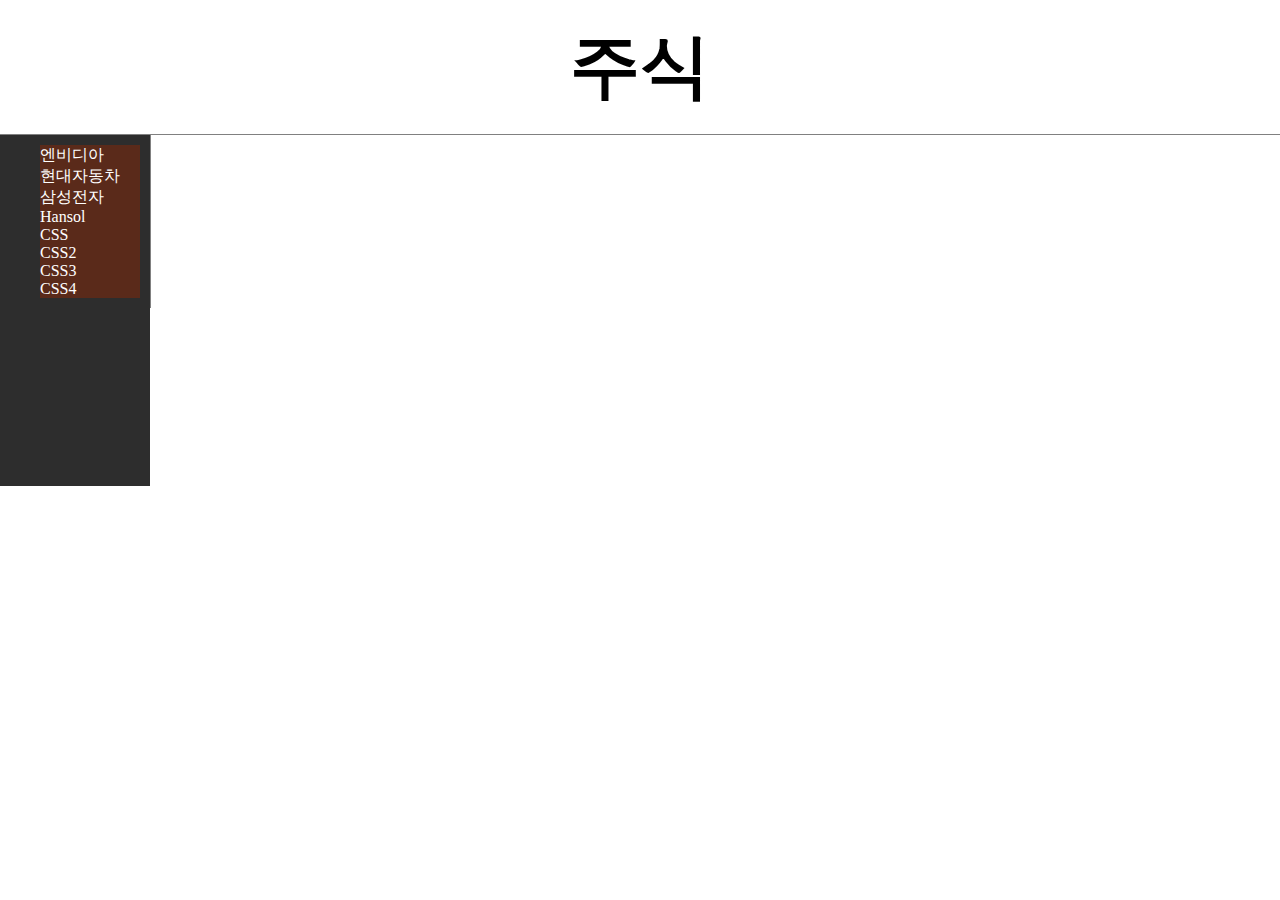
<file: index.html>
<!DOCTYPE html>
<html>
  <head>
    <meta charset="utf-8">
    <title>주식</title>
<link rel="stylesheet" href="style.css">
  </head>
  <body>
    <h1><a href="index.html">주식</a></h1>
<div id="grid">
  <nav id="topmenu">
    <ul>
      <li><a href="1.html">엔비디아</a> </li>
      <li><a href="2.html">현대자동차</a> </li>
      <li><a href="3.html">삼성전자</a> </li>
      <li><a href="hansol.html">Hansol</a></li>
      <li><a href="CSS.html">CSS</a></li>
      <li><a href="CSS2.html">CSS2</a></li>
      <li><a href="CSS3.html">CSS3</a></li>
      <li><a href="CSS4.html">CSS4</a></li>
    </ul>
  </nav>
  <!--
    <h1><a href="index.html"><font color="red">주식</font></a></h1>

    <ul>
      <li><a href="1.html">엔비디아</a> </li>
      <li><a href="2.html">현대자동차</a> </li>
      <li><a href="3.html">삼성전자</a> </li>
      <li>ul : Unodered List 줄 번호 없이 노출</li>
    </ul>
  -->
    <div id="arti">
    <p>
      <iframe width="560" height="315" src="https://www.youtube.com/embed/7T7r_oSp0SE" title="YouTube video player" frameborder="0" allow="accelerometer; autoplay; clipboard-write; encrypted-media; gyroscope; picture-in-picture" allowfullscreen></iframe>
    </p>

    <p>
      <div id="disqus_thread"></div>
      <script>
          /**
          *  RECOMMENDED CONFIGURATION VARIABLES: EDIT AND UNCOMMENT THE SECTION BELOW TO INSERT DYNAMIC VALUES FROM YOUR PLATFORM OR CMS.
          *  LEARN WHY DEFINING THESE VARIABLES IS IMPORTANT: https://disqus.com/admin/universalcode/#configuration-variables    */
          /*
          var disqus_config = function () {
          this.page.url = PAGE_URL;  // Replace PAGE_URL with your page's canonical URL variable
          this.page.identifier = PAGE_IDENTIFIER; // Replace PAGE_IDENTIFIER with your page's unique identifier variable
          };
          */
          (function() { // DON'T EDIT BELOW THIS LINE
          var d = document, s = d.createElement('script');
          s.src = 'https://web1-ynh7zwobgv.disqus.com/embed.js';
          s.setAttribute('data-timestamp', +new Date());
          (d.head || d.body).appendChild(s);
          })();
      </script>
      <noscript>Please enable JavaScript to view the <a href="https://disqus.com/?ref_noscript">comments powered by Disqus.</a></noscript>
    </p>
</div>
</div>
  </body>
</html>
</file>
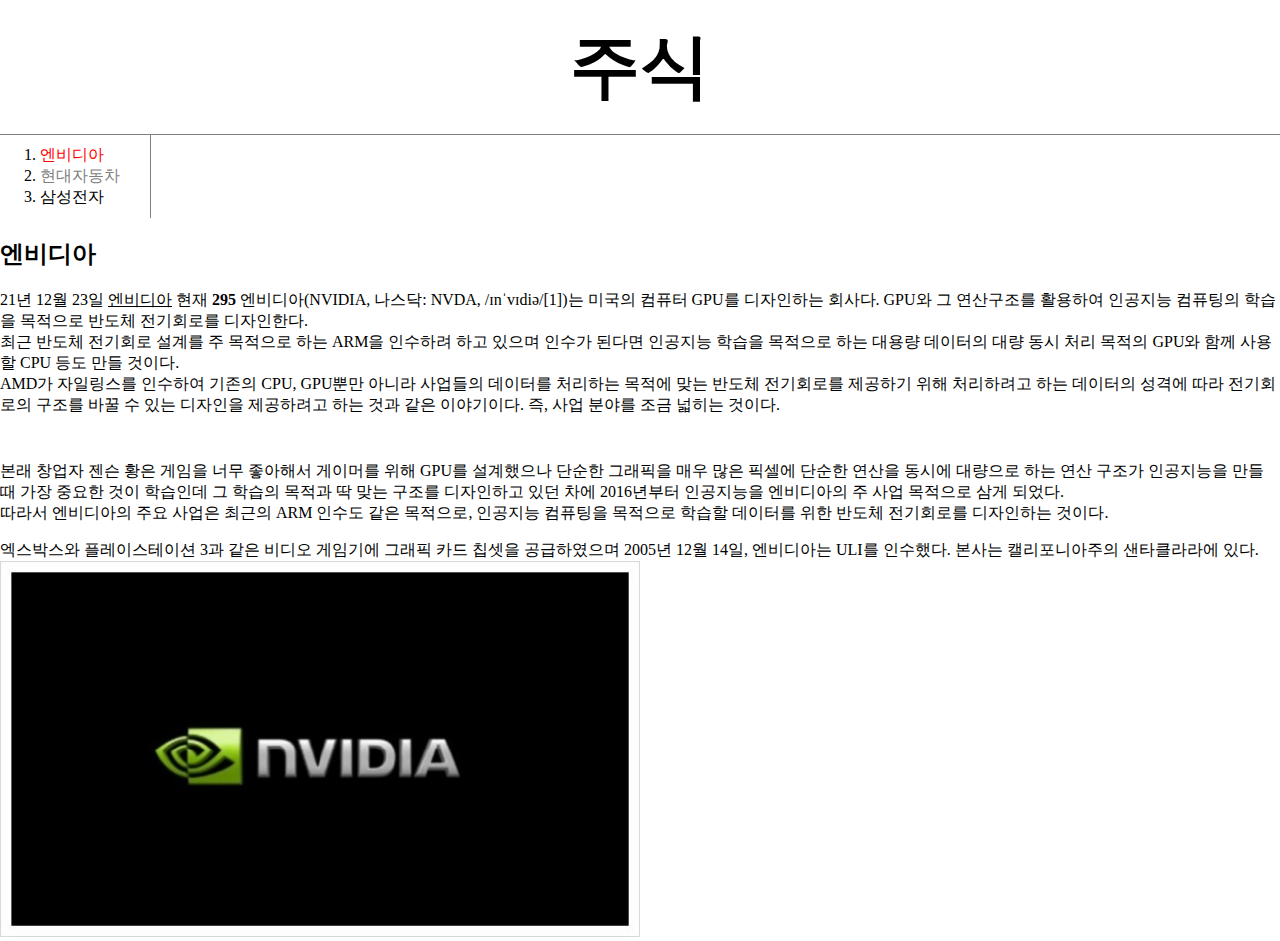
<file: 1.html>
<!doctype HTML>

<html>
  <head>
    <title>엔비디아</title>
    <meta charset="utf-8">
    <style>
      body {
        margin: 0;
      }
      a {
        color: black;
        text-decoration: none;
      }
      .saw {
        color: gray;
      }
      #active{
        color:red;
      }
      h1 {
        font-size:70px;
        text-align: center;
        border-bottom: 1px solid gray;
        margin: 0;
        padding: 20px;
        /*
        border-width: 5px;
        border-color: red;
        border-style: solid;
        display: block;
        width: 200px;
        padding: 10px;
        margin: 5;
        */
      }
      ol {
        border-right: 1px solid gray;
        width: 100px;
        margin: 0;
        padding: 10px;
        padding-left: 40px;
      }
    </style>
  </head>

  <body>
    <h1><a href="index.html">주식</a></h1>
    <!--
    <ol>
      <li>HTML </li>
      <li>CSS </li>
      <li>JavaScript </li>
      <li>ol : Ordered List 자동으로 줄 번호가 추가 됨</li>
    </ol>
    -->
    <ol>
      <li><a href="1.html" class="saw" id="active">엔비디아</a> </li>
      <li><a href="2.html" class="saw">현대자동차</a> </li>
      <li><a href="3.html">삼성전자</a> </li>
    </ol>

    <h2>엔비디아</h2>

    21년 12월 23일
    <u><a href="https://search.naver.com/search.naver?where=nexearch&sm=top_hty&fbm=1&ie=utf8&query=%EC%97%94%EB%B9%84%EB%94%94%EC%95%84" target="_blank" title="엔비디아 주가">엔비디아</a></u> 현재 <strong>295</strong>

    엔비디아(NVIDIA, 나스닥: NVDA, /ɪnˈvɪdiə/[1])는 미국의 컴퓨터 GPU를 디자인하는 회사다. GPU와 그 연산구조를 활용하여 인공지능 컴퓨팅의 학습을 목적으로 반도체 전기회로를 디자인한다.
    <br>
    최근 반도체 전기회로 설계를 주 목적으로 하는 ARM을 인수하려 하고 있으며 인수가 된다면 인공지능 학습을 목적으로 하는 대용량 데이터의 대량 동시 처리 목적의 GPU와 함께 사용할 CPU 등도 만들 것이다.
    <br>
    AMD가 자일링스를 인수하여 기존의 CPU, GPU뿐만 아니라 사업들의 데이터를 처리하는 목적에 맞는 반도체 전기회로를 제공하기 위해 처리하려고 하는 데이터의 성격에 따라 전기회로의 구조를 바꿀 수 있는 디자인을 제공하려고 하는 것과 같은 이야기이다.
    즉, 사업 분야를 조금 넓히는 것이다.
    <p style="margin-top:45px;">
      본래 창업자 젠슨 황은 게임을 너무 좋아해서 게이머를 위해 GPU를 설계했으나 단순한 그래픽을 매우 많은 픽셀에 단순한 연산을 동시에 대량으로 하는 연산 구조가 인공지능을 만들 때 가장 중요한 것이 학습인데 그 학습의 목적과 딱 맞는 구조를 디자인하고 있던 차에 2016년부터 인공지능을 엔비디아의 주 사업 목적으로 삼게 되었다.
      <br>
      따라서 엔비디아의 주요 사업은 최근의 ARM 인수도 같은 목적으로, 인공지능 컴퓨팅을 목적으로 학습할 데이터를 위한 반도체 전기회로를 디자인하는 것이다.
    </p>
    엑스박스와 플레이스테이션 3과 같은 비디오 게임기에 그래픽 카드 칩셋을 공급하였으며 2005년 12월 14일, 엔비디아는 ULI를 인수했다. 본사는 캘리포니아주의 샌타클라라에 있다.
    <img src="엔비디아.jfif" width="50%" alt="">
  </body>
</html>
</file>
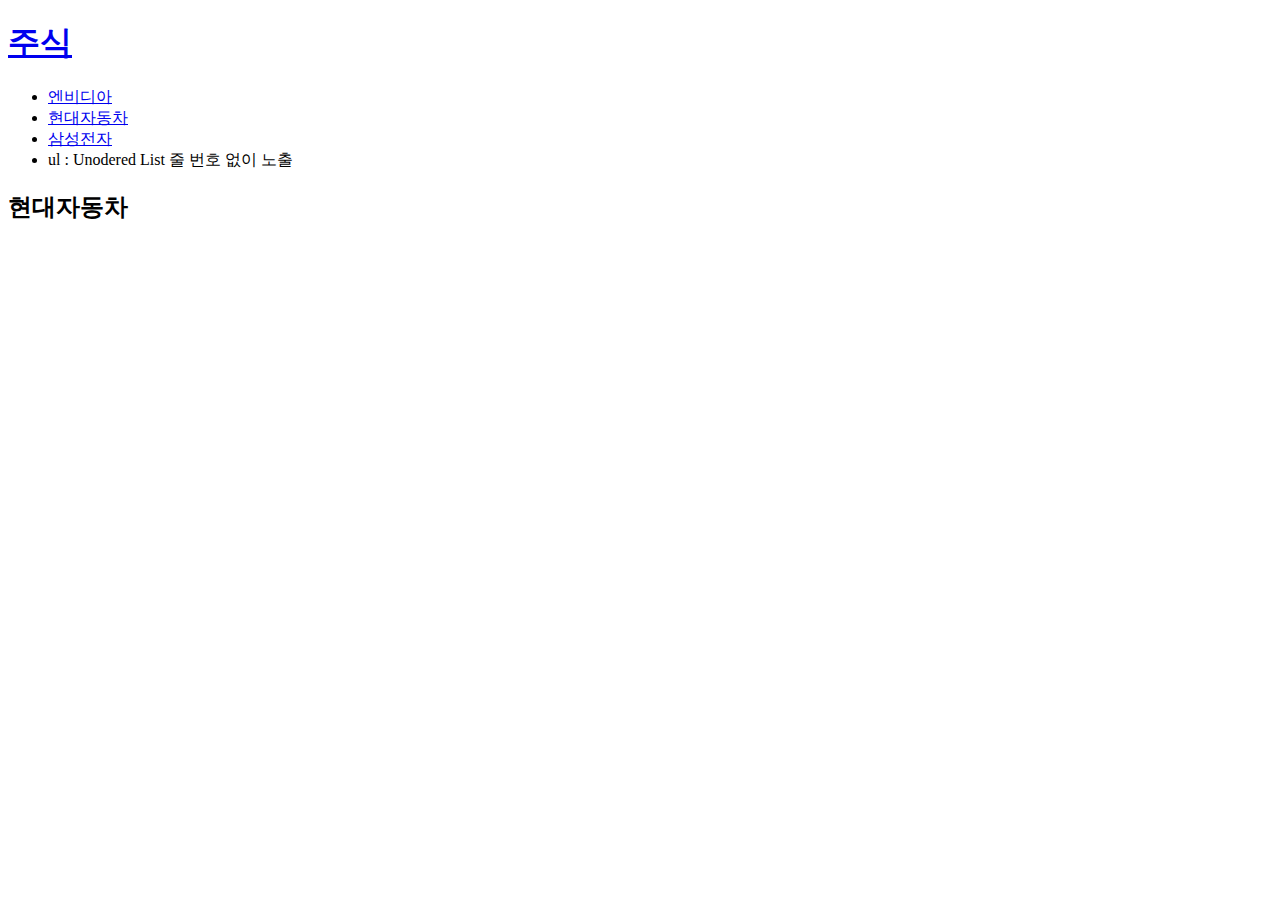
<file: 2.html>
<!DOCTYPE html>
<html>
  <head>
    <meta charset="utf-8">
    <title>현대자동차</title>
  </head>
  <body>
    <h1><a href="index.html">주식</a></h1>

    <ul>
      <li><a href="1.html">엔비디아</a> </li>
      <li><a href="2.html">현대자동차</a> </li>
      <li><a href="3.html">삼성전자</a> </li>
      <li>ul : Unodered List 줄 번호 없이 노출</li>
    </ul>

    <h2>현대자동차</h2>

  </body>
</html>
</file>
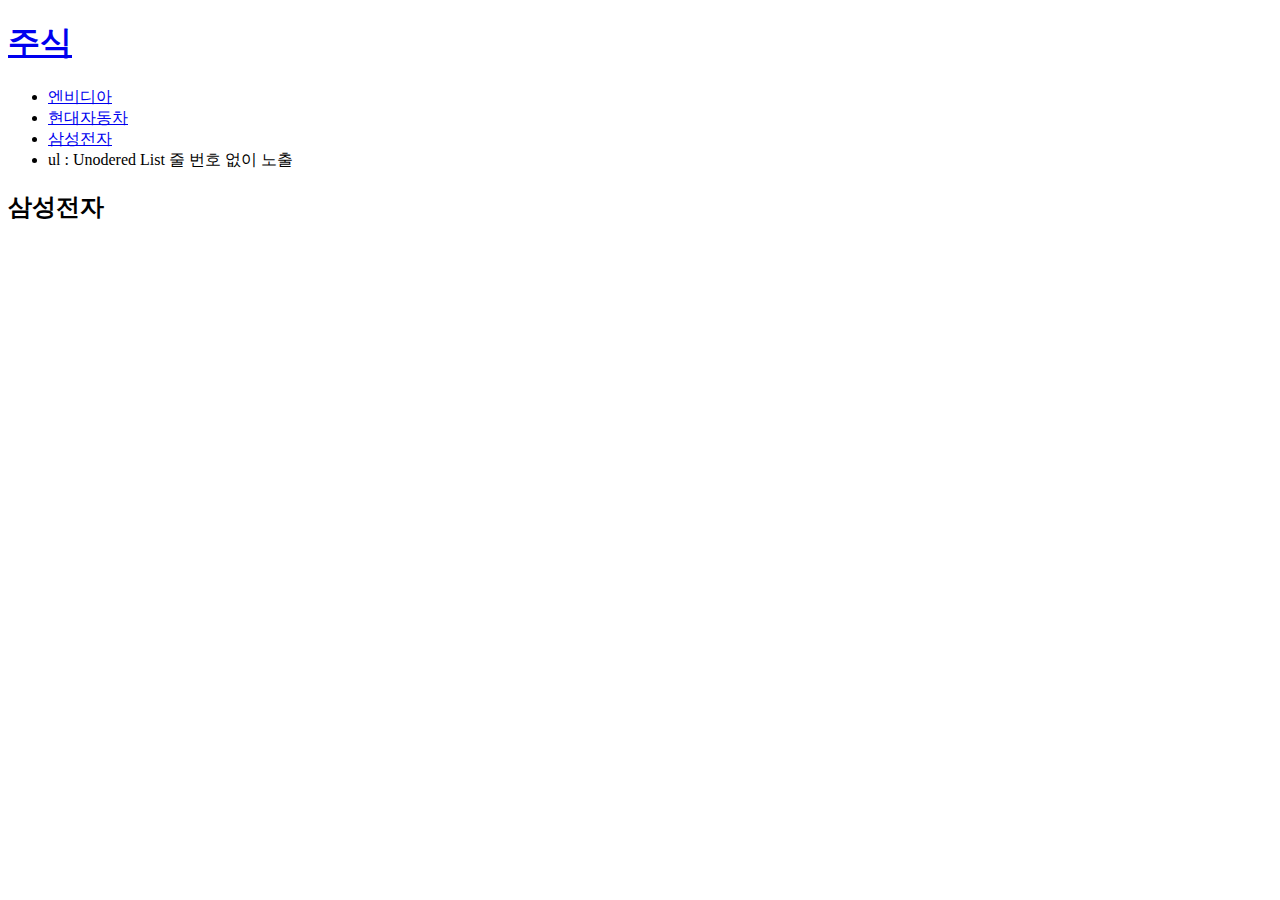
<file: 3.html>
<!DOCTYPE html>
<html>
  <head>
    <meta charset="utf-8">
    <title>삼성전자</title>
  </head>
  <body>
    <h1><a href="index.html">주식</a></h1>

    <ul>
      <li><a href="1.html">엔비디아</a> </li>
      <li><a href="2.html">현대자동차</a> </li>
      <li><a href="3.html">삼성전자</a> </li>
      <li>ul : Unodered List 줄 번호 없이 노출</li>
    </ul>

    <h2>삼성전자</h2>

  </body>
</html>
</file>
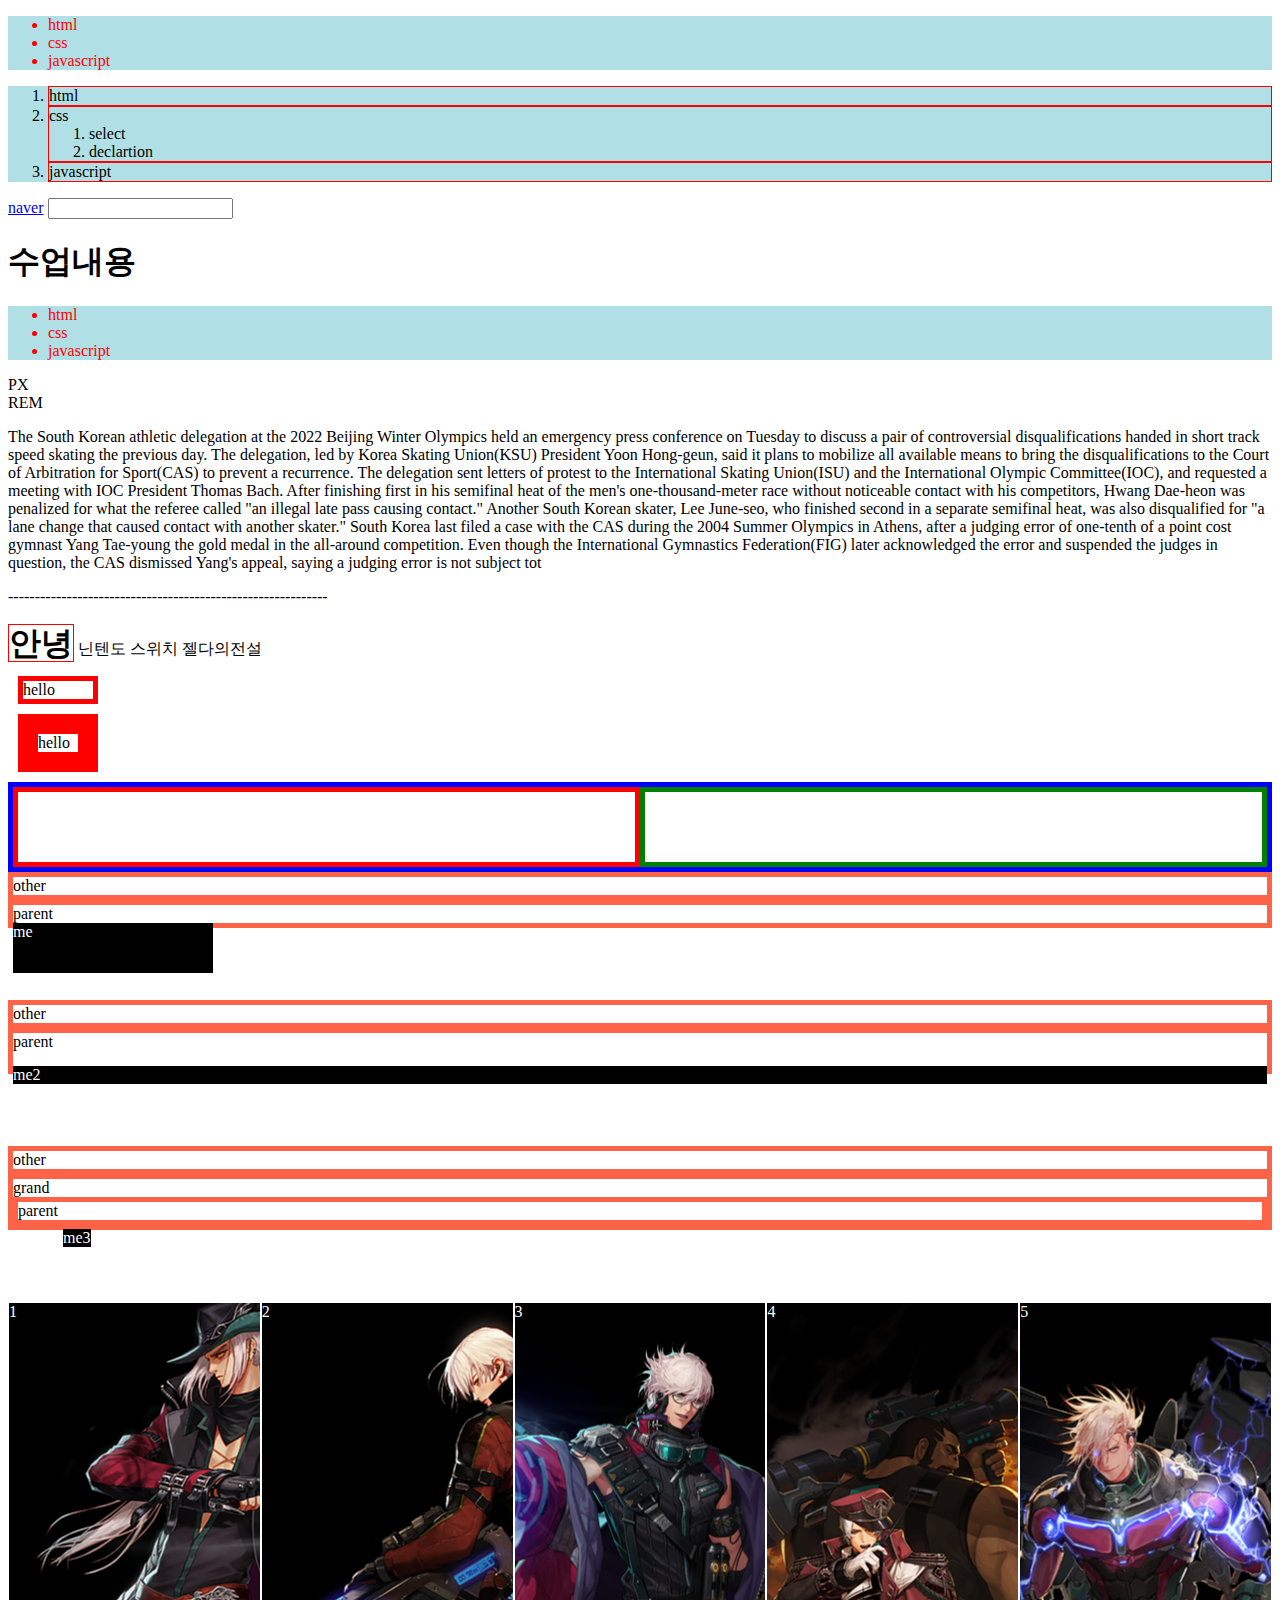
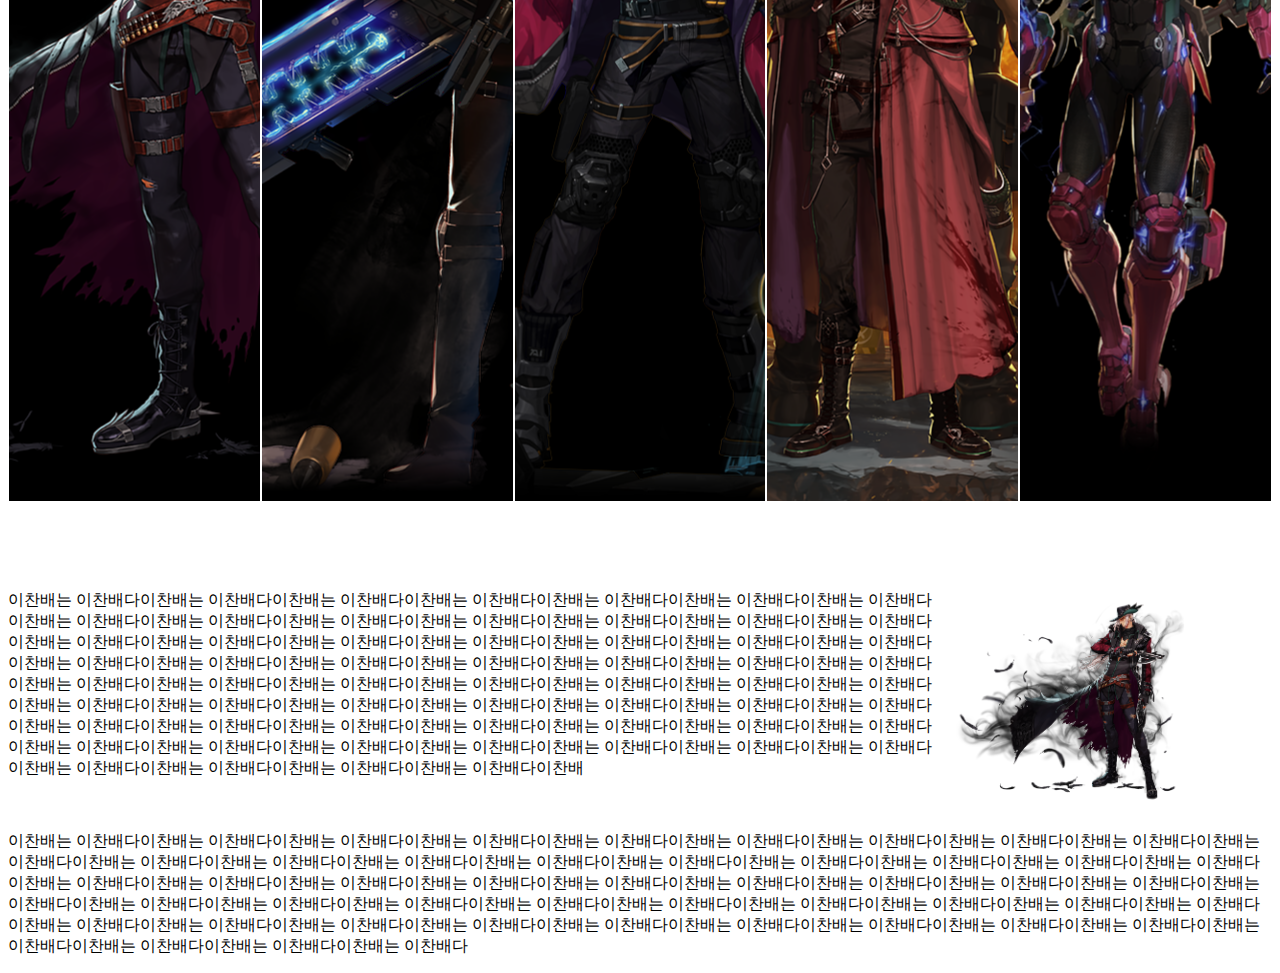
<file: CSS.html>
<!DOCTYPE html>
<html>
  <head>
    <meta charset="utf-8">
    <title></title>
    <link rel="stylesheet" href="why.css">
  </head>

  <body>

    <ul>
      <li>html</li>
      <li>css</li>
      <li>javascript</li>
    </ul>
    <ol id="lecture">
      <li>html</li>
      <li>css
        <ol>
          <li>select</li>
          <li>declartion</li>
        </ol>
      </li>
      <li>javascript</li>
    </ol>
    <a href="https://naver.com">naver</a>
    <input type="text" name="" value="">
    <h1>수업내용</h1>
    <ul>
      <li>html</li>
      <li id="idsel" class="classsel" style="">css</li>
      <li>javascript</li>
    </ul>

    <div id="px">
      PX
    </div>

    <div id="rem">
      REM
    </div>

    <p>The South Korean athletic delegation at the 2022 Beijing Winter Olympics held an emergency press conference on Tuesday to discuss a pair of controversial disqualifications handed in short track speed skating the previous day.

The delegation, led by Korea Skating Union(KSU) President Yoon Hong-geun, said it plans to mobilize all available means to bring the disqualifications to the Court of Arbitration for Sport(CAS) to prevent a recurrence.

The delegation sent letters of protest to the International Skating Union(ISU) and the International Olympic Committee(IOC), and requested a meeting with IOC President Thomas Bach.

After finishing first in his semifinal heat of the men's one-thousand-meter race without noticeable contact with his competitors, Hwang Dae-heon was penalized for what the referee called "an illegal late pass causing contact."

Another South Korean skater, Lee June-seo, who finished second in a separate semifinal heat, was also disqualified for "a lane change that caused contact with another skater."

South Korea last filed a case with the CAS during the 2004 Summer Olympics in Athens, after a judging error of one-tenth of a point cost gymnast Yang Tae-young the gold medal in the all-around competition.

Even though the International Gymnastics Federation(FIG) later acknowledged the error and suspended the judges in question, the CAS dismissed Yang's appeal, saying a judging error is not subject tot</p>



  <p>------------------------------------------------------------</p>
  <h1 class="hi">안녕</h1>
  닌텐도 스위치 젤다의전설
<div class="boxsizing">
  <div class="red">
    hello
  </div>

  <div class="hat">
    hello
  </div>
</div>


<div class="add">
 <div class="plus">

 </div>

 <div class="up">

 </div>
</div>


    <div class="other">
      other
    </div>
    <div class="parent">
      parent
      <div class="me">
        me
      </div>
    </div>

    <br><br><br><br>

    <div class="other">
      other
    </div>
    <div class="parent">
      parent
      <div class="me2">
        me2
      </div>
    </div>

    <br><br><br><br>

    <div class="other">
      other
    </div>
    <div class="grand">
      grand
      <div class="parent">
        parent
        <div class="me3">
          me3
        </div>
      </div>
    </div>

      <br><br><br><br>

    <div class="container">
      <div class="item">1</div>
      <div class="item">2</div>
      <div class="item">3</div>
      <div class="item">4</div>
      <div class="item">5</div>
    </div>

    <br><br><br><br>

    <img src="dnf/ranger.png" alt="">
    <p>
      이찬배는 이찬배다이찬배는 이찬배다이찬배는 이찬배다이찬배는 이찬배다이찬배는 이찬배다이찬배는 이찬배다이찬배는 이찬배다이찬배는 이찬배다이찬배는 이찬배다이찬배는 이찬배다이찬배는 이찬배다이찬배는 이찬배다이찬배는 이찬배다이찬배는 이찬배다이찬배는 이찬배다이찬배는 이찬배다이찬배는 이찬배다이찬배는 이찬배다이찬배는 이찬배다이찬배는 이찬배다이찬배는 이찬배다이찬배는 이찬배다이찬배는 이찬배다이찬배는 이찬배다이찬배는 이찬배다이찬배는 이찬배다이찬배는 이찬배다이찬배는 이찬배다이찬배는 이찬배다이찬배는 이찬배다이찬배는 이찬배다이찬배는 이찬배다이찬배는 이찬배다이찬배는 이찬배다이찬배는 이찬배다이찬배는 이찬배다이찬배는 이찬배다이찬배는 이찬배다이찬배는 이찬배다이찬배는 이찬배다이찬배는 이찬배다이찬배는 이찬배다이찬배는 이찬배다이찬배는 이찬배다이찬배는 이찬배다이찬배는 이찬배다이찬배는 이찬배다이찬배는 이찬배다이찬배는 이찬배다이찬배는 이찬배다이찬배는 이찬배다이찬배는 이찬배다이찬배는 이찬배다이찬배는 이찬배다이찬배는 이찬배다이찬배는 이찬배다이찬배는 이찬배다이찬배는 이찬배다이찬배는 이찬배다이찬배는 이찬배다이찬배
    </p>

    <p style="clear:both">이찬배는 이찬배다이찬배는 이찬배다이찬배는 이찬배다이찬배는 이찬배다이찬배는 이찬배다이찬배는 이찬배다이찬배는 이찬배다이찬배는 이찬배다이찬배는 이찬배다이찬배는 이찬배다이찬배는 이찬배다이찬배는 이찬배다이찬배는 이찬배다이찬배는 이찬배다이찬배는 이찬배다이찬배는 이찬배다이찬배는 이찬배다이찬배는 이찬배다이찬배는 이찬배다이찬배는 이찬배다이찬배는 이찬배다이찬배는 이찬배다이찬배는 이찬배다이찬배는 이찬배다이찬배는 이찬배다이찬배는 이찬배다이찬배는 이찬배다이찬배는 이찬배다이찬배는 이찬배다이찬배는 이찬배다이찬배는 이찬배다이찬배는 이찬배다이찬배는 이찬배다이찬배는 이찬배다이찬배는 이찬배다이찬배는 이찬배다이찬배는 이찬배다이찬배는 이찬배다이찬배는 이찬배다이찬배는 이찬배다이찬배는 이찬배다이찬배는 이찬배다이찬배는 이찬배다이찬배는 이찬배다이찬배는 이찬배다이찬배는 이찬배다이찬배는 이찬배다이찬배는 이찬배다이찬배는 이찬배다이찬배는 이찬배다이찬배는 이찬배다</p>
  </body>
</html>
</file>
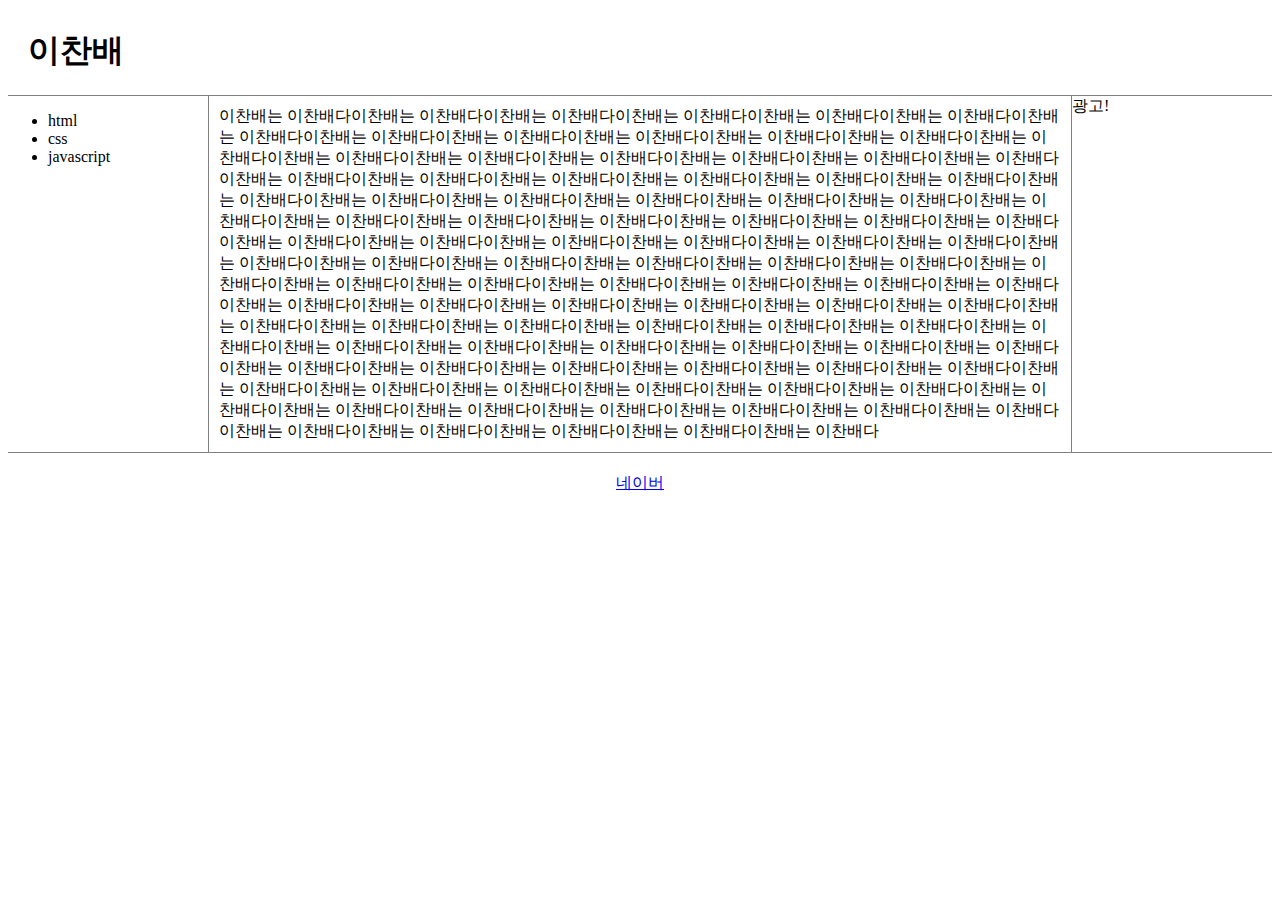
<file: CSS2.html>
<!DOCTYPE html>
<html>
  <head>
    <meta charset="utf-8">
    <meta name="viewport" content="width=device-width, initial-scale=1.0">
    <title></title>
    <link rel="stylesheet" href="why2.css">
  </head>

  <body>
    <div class="container">
      <header>
          <h1>이찬배</h1>
      </header>

      <section class="content">

        <main>
            이찬배는 이찬배다이찬배는 이찬배다이찬배는 이찬배다이찬배는 이찬배다이찬배는 이찬배다이찬배는 이찬배다이찬배는 이찬배다이찬배는 이찬배다이찬배는 이찬배다이찬배는 이찬배다이찬배는 이찬배다이찬배는 이찬배다이찬배는 이찬배다이찬배는 이찬배다이찬배는 이찬배다이찬배는 이찬배다이찬배는 이찬배다이찬배는 이찬배다이찬배는 이찬배다이찬배는 이찬배다이찬배는 이찬배다이찬배는 이찬배다이찬배는 이찬배다이찬배는 이찬배다이찬배는 이찬배다이찬배는 이찬배다이찬배는 이찬배다이찬배는 이찬배다이찬배는 이찬배다이찬배는 이찬배다이찬배는 이찬배다이찬배는 이찬배다이찬배는 이찬배다이찬배는 이찬배다이찬배는 이찬배다이찬배는 이찬배다이찬배는 이찬배다이찬배는 이찬배다이찬배는 이찬배다이찬배는 이찬배다이찬배는 이찬배다이찬배는 이찬배다이찬배는 이찬배다이찬배는 이찬배다이찬배는 이찬배다이찬배는 이찬배다이찬배는 이찬배다이찬배는 이찬배다이찬배는 이찬배다이찬배는 이찬배다이찬배는 이찬배다이찬배는 이찬배다이찬배는 이찬배다이찬배는 이찬배다이찬배는 이찬배다이찬배는 이찬배다이찬배는 이찬배다이찬배는 이찬배다이찬배는 이찬배다이찬배는 이찬배다이찬배는 이찬배다이찬배는 이찬배다이찬배는 이찬배다이찬배는 이찬배다이찬배는 이찬배다이찬배는 이찬배다이찬배는 이찬배다이찬배는 이찬배다이찬배는 이찬배다이찬배는 이찬배다이찬배는 이찬배다이찬배는 이찬배다이찬배는 이찬배다이찬배는 이찬배다이찬배는 이찬배다이찬배는 이찬배다이찬배는 이찬배다이찬배는 이찬배다이찬배는 이찬배다이찬배는 이찬배다이찬배는 이찬배다이찬배는 이찬배다이찬배는 이찬배다이찬배는 이찬배다이찬배는 이찬배다이찬배는 이찬배다이찬배는 이찬배다이찬배는 이찬배다이찬배는 이찬배다이찬배는 이찬배다이찬배는 이찬배다이찬배는 이찬배다이찬배는 이찬배다이찬배는 이찬배다이찬배는 이찬배다이찬배는 이찬배다이찬배는 이찬배다이찬배는 이찬배다이찬배는 이찬배다이찬배는 이찬배다
        </main>

        <nav>
          <ul>
            <li>html</li>
            <li>css</li>
            <li>javascript</li>
          </ul>
        </nav>

        <aside>
          광고!
        </aside>

      </section>

      <footer>
        <a href="https://www.naver.com">네이버</a>
      </footer>

    </div>
  </body>
</html>
</file>
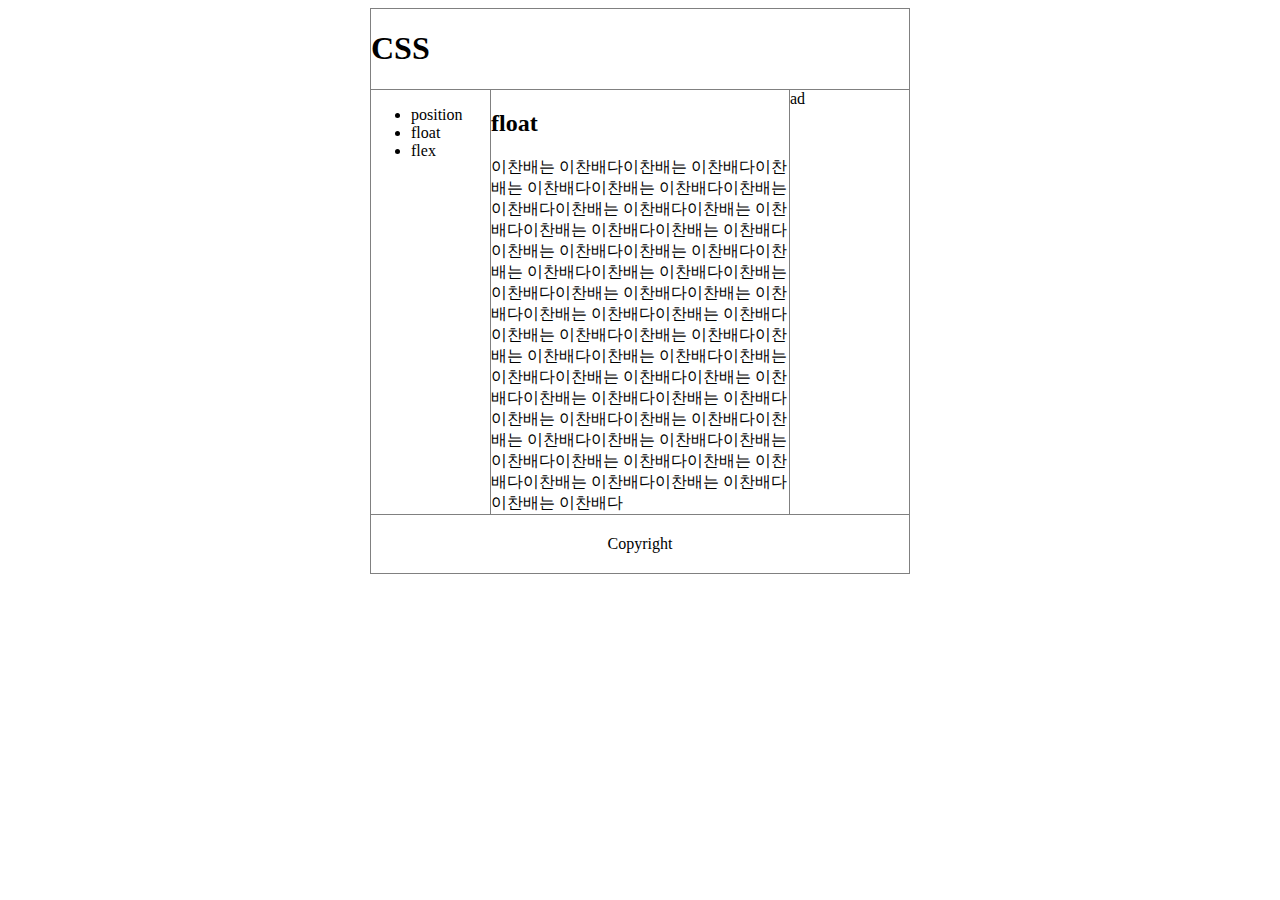
<file: CSS3.html>
<!DOCTYPE html>
<html>
  <head>
    <meta charset="utf-8">
    <link rel="stylesheet" href="why3.css">
    <title></title>
  </head>
  <body>
    <div class="container">
      <header>
          <h1>CSS</h1>
      </header>
      <nav>
        <ul>
          <li>position</li>
          <li>float</li>
          <li>flex</li>
        </ul>
      </nav>

      <article>
        <h2>float</h2>
        이찬배는 이찬배다이찬배는 이찬배다이찬배는 이찬배다이찬배는 이찬배다이찬배는 이찬배다이찬배는 이찬배다이찬배는 이찬배다이찬배는 이찬배다이찬배는 이찬배다이찬배는 이찬배다이찬배는 이찬배다이찬배는 이찬배다이찬배는 이찬배다이찬배는 이찬배다이찬배는 이찬배다이찬배는 이찬배다이찬배는 이찬배다이찬배는 이찬배다이찬배는 이찬배다이찬배는 이찬배다이찬배는 이찬배다이찬배는 이찬배다이찬배는 이찬배다이찬배는 이찬배다이찬배는 이찬배다이찬배는 이찬배다이찬배는 이찬배다이찬배는 이찬배다이찬배는 이찬배다이찬배는 이찬배다이찬배는 이찬배다이찬배는 이찬배다이찬배는 이찬배다이찬배는 이찬배다이찬배는 이찬배다이찬배는 이찬배다이찬배는 이찬배다
      </article>

      <aside>
        ad
      </aside>

      <footer>
        Copyright
      </footer>
    </div>

  </body>
</html>
</file>
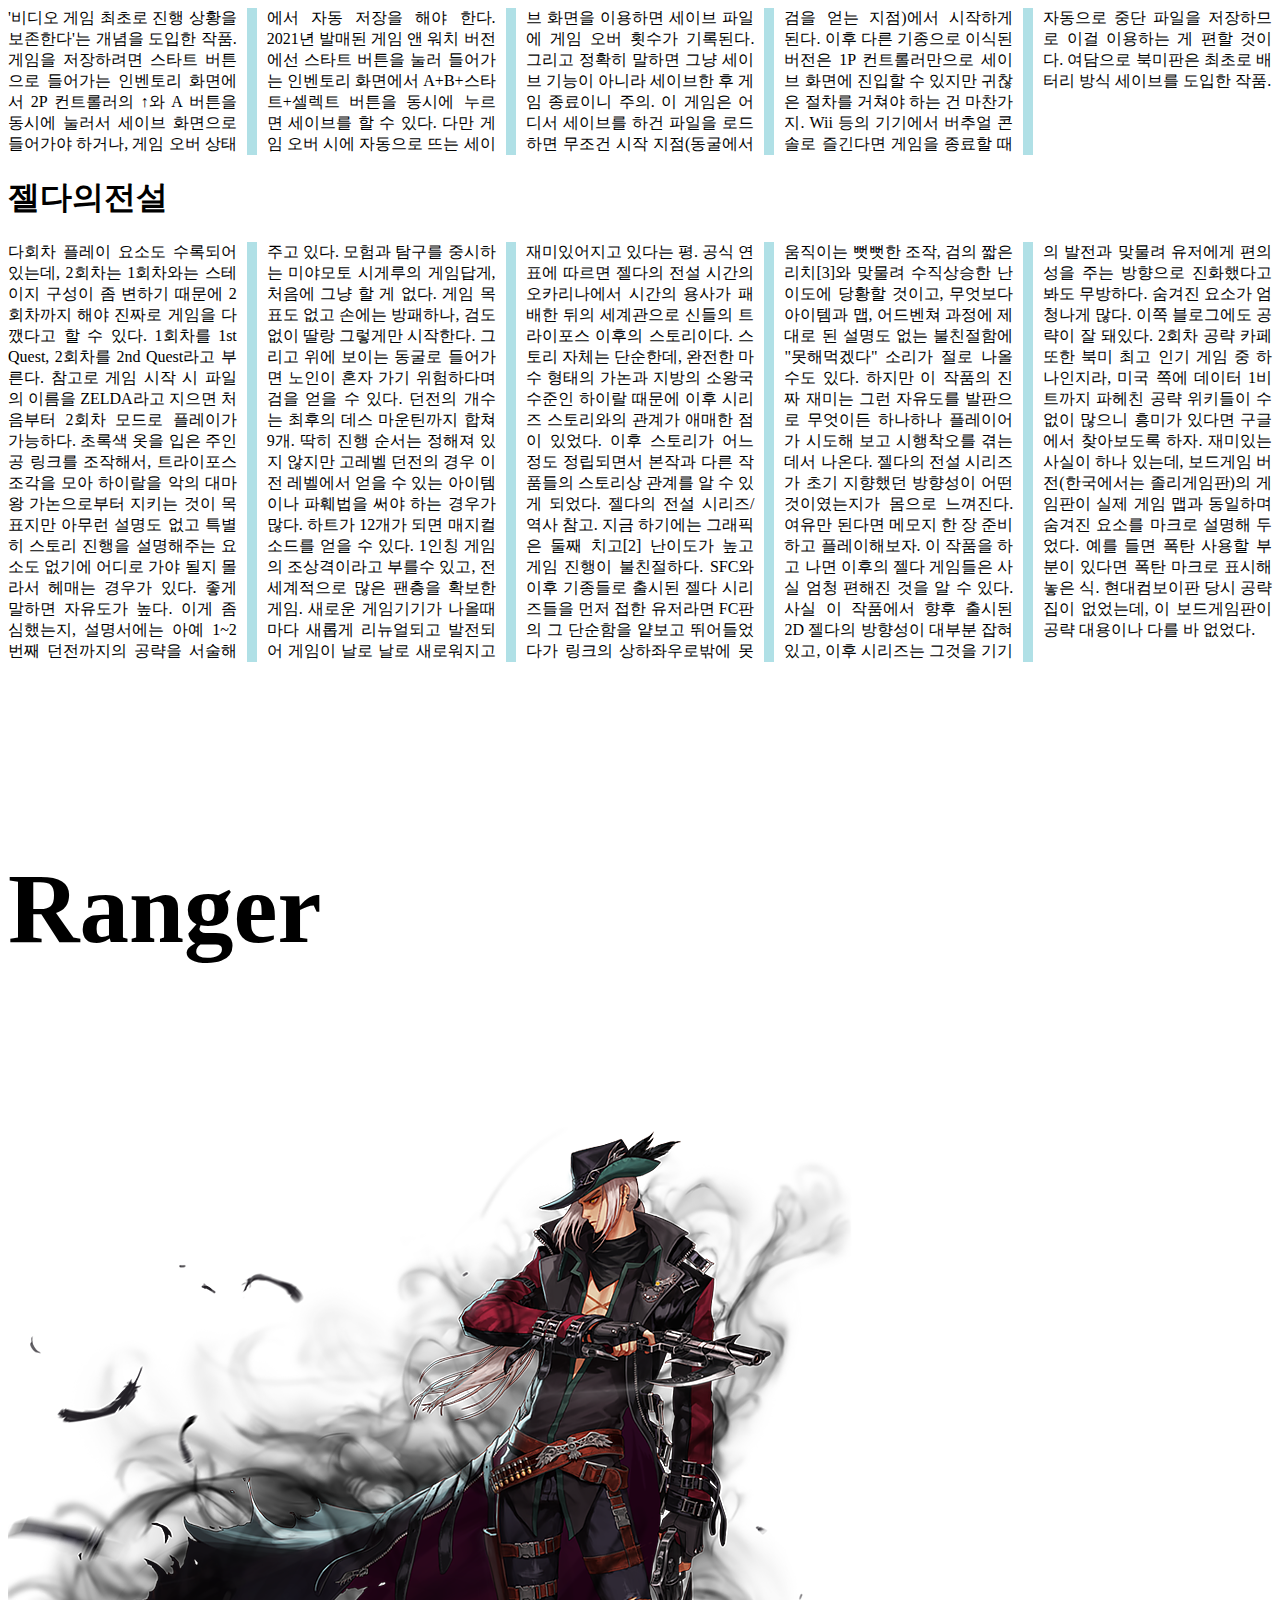
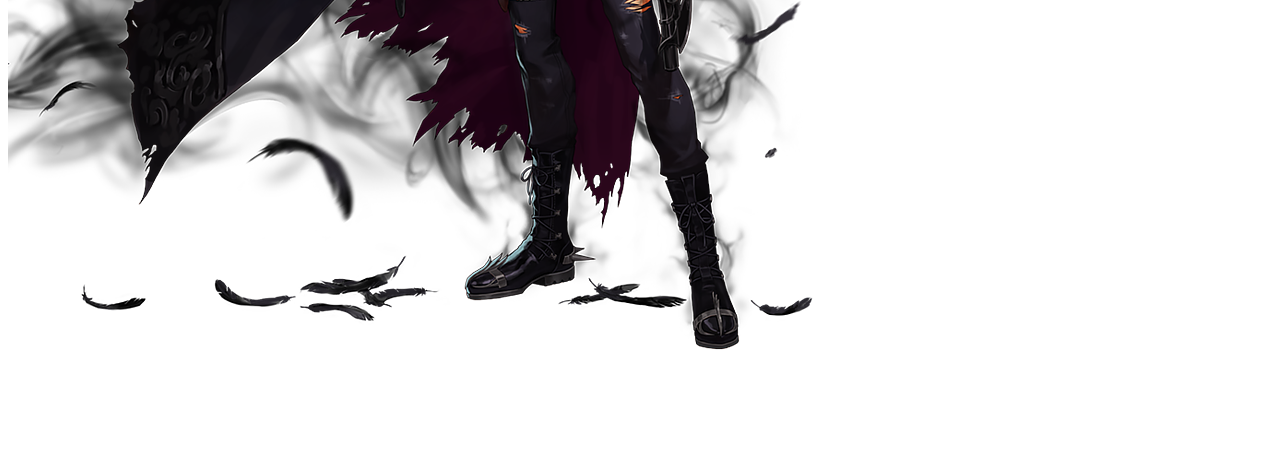
<file: CSS4.html>
<!DOCTYPE html>
<html>
  <head>
    <meta charset="utf-8">
    <link rel="stylesheet" href="why4.css">
    <title></title>
  </head>
  <body>
    <div class="column">

'비디오 게임 최초로 진행 상황을 보존한다'는 개념을 도입한 작품. 게임을 저장하려면 스타트 버튼으로 들어가는 인벤토리 화면에서 2P 컨트롤러의 ↑와 A 버튼을 동시에 눌러서 세이브 화면으로 들어가야 하거나, 게임 오버 상태에서 자동 저장을 해야 한다. 2021년 발매된 게임 앤 워치 버전에선 스타트 버튼을 눌러 들어가는 인벤토리 화면에서 A+B+스타트+셀렉트 버튼을 동시에 누르면 세이브를 할 수 있다. 다만 게임 오버 시에 자동으로 뜨는 세이브 화면을 이용하면 세이브 파일에 게임 오버 횟수가 기록된다. 그리고 정확히 말하면 그냥 세이브 기능이 아니라 세이브한 후 게임 종료이니 주의. 이 게임은 어디서 세이브를 하건 파일을 로드하면 무조건 시작 지점(동굴에서 검을 얻는 지점)에서 시작하게 된다. 이후 다른 기종으로 이식된 버전은 1P 컨트롤러만으로 세이브 화면에 진입할 수 있지만 귀찮은 절차를 거쳐야 하는 건 마찬가지. Wii 등의 기기에서 버추얼 콘솔로 즐긴다면 게임을 종료할 때 자동으로 중단 파일을 저장하므로 이걸 이용하는 게 편할 것이다. 여담으로 북미판은 최초로 배터리 방식 세이브를 도입한 작품.
<h1>젤다의전설</h1>
다회차 플레이 요소도 수록되어 있는데, 2회차는 1회차와는 스테이지 구성이 좀 변하기 때문에 2회차까지 해야 진짜로 게임을 다 깼다고 할 수 있다. 1회차를 1st Quest, 2회차를 2nd Quest라고 부른다. 참고로 게임 시작 시 파일의 이름을 ZELDA라고 지으면 처음부터 2회차 모드로 플레이가 가능하다.

초록색 옷을 입은 주인공 링크를 조작해서, 트라이포스 조각을 모아 하이랄을 악의 대마왕 가논으로부터 지키는 것이 목표지만 아무런 설명도 없고 특별히 스토리 진행을 설명해주는 요소도 없기에 어디로 가야 될지 몰라서 헤매는 경우가 있다. 좋게 말하면 자유도가 높다. 이게 좀 심했는지, 설명서에는 아예 1~2번째 던전까지의 공략을 서술해주고 있다.

모험과 탐구를 중시하는 미야모토 시게루의 게임답게, 처음에 그냥 할 게 없다. 게임 목표도 없고 손에는 방패하나, 검도 없이 딸랑 그렇게만 시작한다. 그리고 위에 보이는 동굴로 들어가면 노인이 혼자 가기 위험하다며 검을 얻을 수 있다. 던전의 개수는 최후의 데스 마운틴까지 합쳐 9개. 딱히 진행 순서는 정해져 있지 않지만 고레벨 던전의 경우 이전 레벨에서 얻을 수 있는 아이템이나 파훼법을 써야 하는 경우가 많다. 하트가 12개가 되면 매지컬 소드를 얻을 수 있다.
1인칭 게임의 조상격이라고 부를수 있고, 전세계적으로 많은 팬층을 확보한 게임. 새로운 게임기기가 나올때마다 새롭게 리뉴얼되고 발전되어 게임이 날로 날로 새로워지고 재미있어지고 있다는 평.

공식 연표에 따르면 젤다의 전설 시간의 오카리나에서 시간의 용사가 패배한 뒤의 세계관으로 신들의 트라이포스 이후의 스토리이다.

스토리 자체는 단순한데, 완전한 마수 형태의 가논과 지방의 소왕국 수준인 하이랄 때문에 이후 시리즈 스토리와의 관계가 애매한 점이 있었다. 이후 스토리가 어느 정도 정립되면서 본작과 다른 작품들의 스토리상 관계를 알 수 있게 되었다. 젤다의 전설 시리즈/역사 참고.

지금 하기에는 그래픽은 둘째 치고[2] 난이도가 높고 게임 진행이 불친절하다. SFC와 이후 기종들로 출시된 젤다 시리즈들을 먼저 접한 유저라면 FC판의 그 단순함을 얕보고 뛰어들었다가 링크의 상하좌우로밖에 못움직이는 뻣뻣한 조작, 검의 짧은 리치[3]와 맞물려 수직상승한 난이도에 당황할 것이고, 무엇보다 아이템과 맵, 어드벤쳐 과정에 제대로 된 설명도 없는 불친절함에 "못해먹겠다" 소리가 절로 나올 수도 있다. 하지만 이 작품의 진짜 재미는 그런 자유도를 발판으로 무엇이든 하나하나 플레이어가 시도해 보고 시행착오를 겪는 데서 나온다. 젤다의 전설 시리즈가 초기 지향했던 방향성이 어떤 것이였는지가 몸으로 느껴진다. 여유만 된다면 메모지 한 장 준비하고 플레이해보자. 이 작품을 하고 나면 이후의 젤다 게임들은 사실 엄청 편해진 것을 알 수 있다. 사실 이 작품에서 향후 출시된 2D 젤다의 방향성이 대부분 잡혀있고, 이후 시리즈는 그것을 기기의 발전과 맞물려 유저에게 편의성을 주는 방향으로 진화했다고 봐도 무방하다.

숨겨진 요소가 엄청나게 많다. 이쪽 블로그에도 공략이 잘 돼있다. 2회차 공략 카페 또한 북미 최고 인기 게임 중 하나인지라, 미국 쪽에 데이터 1비트까지 파헤친 공략 위키들이 수없이 많으니 흥미가 있다면 구글에서 찾아보도록 하자. 재미있는 사실이 하나 있는데, 보드게임 버전(한국에서는 졸리게임판)의 게임판이 실제 게임 맵과 동일하며 숨겨진 요소를 마크로 설명해 두었다. 예를 들면 폭탄 사용할 부분이 있다면 폭탄 마크로 표시해놓은 식. 현대컴보이판 당시 공략집이 없었는데, 이 보드게임판이 공략 대용이나 다를 바 없었다.
    </div>

<br><br><br><br><br><br>
  <h2>Ranger</h2>
  <div class="filter">

  </div>

  </body>
</html>
</file>
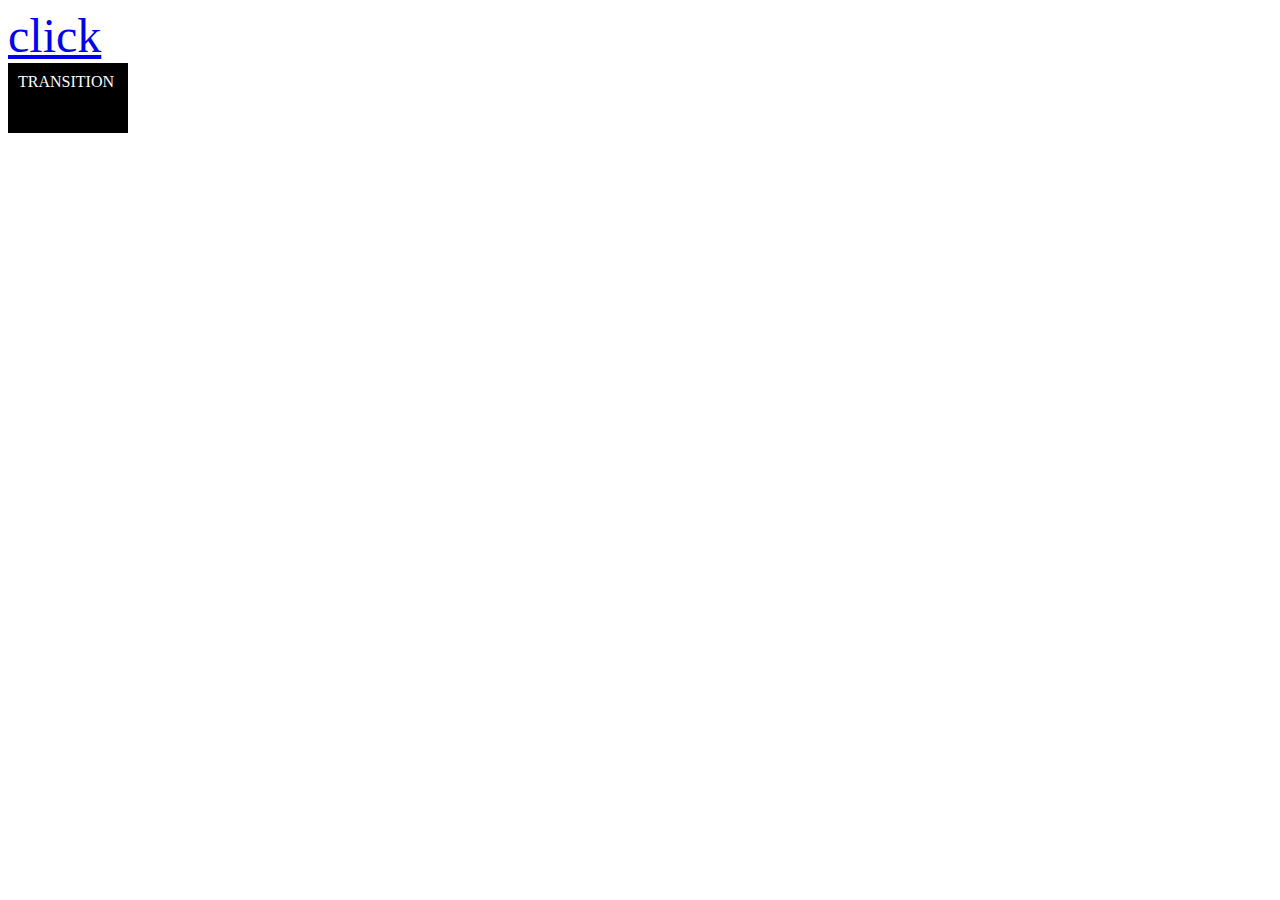
<file: CSS5.html>
<!DOCTYPE html>
<html>
  <head>
    <meta charset="utf-8">
    <link rel="stylesheet" href="why5.css">
    <title></title>
  </head>
  <body onload="document.querySelector('body').style.backgroundColor='white';">
    <a href="#">click</a>

    <div>
      TRANSITION
    </div>
  </body>
</html>
</file>
<file: style.css>
body {
  margin: 0;
}
a {
  color: black;
  text-decoration: none;
}

h1 {
  font-size:70px;
  text-align: center;
  border-bottom: 1px solid gray;
  margin: 0;
  padding: 20px;
  /*
  border-width: 5px;
  border-color: red;
  border-style: solid;
  display: block;
  width: 200px;
  padding: 10px;
  margin: 5;
  */
}
#topmenu{
  background-color: #2d2d2d;
}
#topmenu ul li {
  list-style: none;
  background-color: #5a2a1a;
}
#topmenu ul li a{
  color: white;
}

#topmenu li a:hover{
  background-color: #4d5d5d;
  color: red;
  transition: all 1s;
}
ol, ul {
  border-right: 1px solid gray;
  width: 100px;
  margin: 0;
  padding: 10px;
  padding-left: 40px;
}

#grid{
   display: grid;
   grid-template-columns: 150px 1fr;
}
#grid ol{
  padding-left: 44px;
  padding-right: 3px;
}
#arti{
  padding-left: 25px;
}

@media(max-width:800px){
  #grid{
     display: block;
  }
  ol {
    border-right: none
  }
  h1 {
    border-bottom: none;
  }
}
</file>
<file: why.css>
ul li{color: red;}
  #lecture>li{border: 1px solid red;}
  ul, ol{background-color: powderblue;}
  a:hover{color:yellow;}
  a:active{color:green;}
  a:focus{color:white;}
  input:focus{background-color:black; color:white;}

  #px{font-size: 16px;}
  #rem{font-size: 1rem;}
  /*
  p{font-size: 2rem; font-family: arial, verdana, "Helvetica Neue", monospace; border: 1px solid gray; font-weight: bold; line-height: 2;}
  */
  .hi{display: inline; border: 1px solid red;}
  .boxsizing > div{margin: 10px; width: 80px; box-sizing: border-box;}
  .red{border: 5px solid red;}
  .hat{border: 20px solid red;}

  .add{border: 5px solid blue; height: 80px;}
  .plus{position: relative; display: inline-block; border: 5px solid red; height: 100%; width: 50%; box-sizing: border-box;}
  .up{position: relative; float: right;display: inline-block; border: 5px solid green; height: 100%; width: 50%; box-sizing: border-box;}
  .parent, .other, .grand{border: 5px solid tomato;}
  .me{position: absolute; background-color: black; color: white; width: 200px; height: 50px;}
  .me2{position: relative; top: 15px; background-color: black; color: white;}
  .grand{position: relative;}
  .me3{position: absolute; top: 50px; left: 50px; background-color: black; color: white;}


  .container{background-color: black;height: 800px; display: flex; flex-direction: row;}
  .item{background-color: tomato;
        color: white;
        border: 1px solid white;
        flex-grow: 1;
  }
  .item:nth-child(1){
      /* flex-grow:2; */
    /* flex-basis: 250px; */
    /* flex-shrink: 6; */
    background: url(dnf/ranger.png) no-repeat center;
  }

  .item:nth-child(2){
      /* flex-grow:3; */
    /* flex-basis: 250px; */
    /* flex-shrink: 1; */
    background: url(dnf/luncher.png) no-repeat center;
  }
  .item:nth-child(3){
    background: url(dnf/mecanic.png) no-repeat center;
  }
  .item:nth-child(4){
    background: url(dnf/spitfire.png) no-repeat center;
  }
  .item:nth-child(5){
    background: url(dnf/sc.png) no-repeat center;
  }
  .item:nth-child(1):hover{
    flex-grow: 3;
  }
  .item:nth-child(2):hover{
    flex-grow: 3;
  }
  .item:nth-child(3):hover{
    flex-grow: 3;
  }
  .item:nth-child(4):hover{
    flex-grow: 3;
  }
  .item:nth-child(5):hover{
    flex-grow: 3;
  }


  img{width: 300px; float: right; margin: 20px;}
</file>
<file: why2.css>
.container{display: flex; flex-direction: column;}
header{border-bottom: 1px solid gray; padding-left: 20px;}
footer{border-top: 1px solid gray; padding: 20px; text-align: center;}
.content{display: flex;}
.content nav{border-right: 1px solid gray;}
.content aside{border-left: 1px solid gray;}

nav, aside{flex-basis: 200px; flex-shrink: 0;}
main{padding: 10px;}
nav{order: -1;}
/* main{order: 1;}
aside{order: 2;} */


@media (max-width:500px) {
  .content{
    flex-direction: column;
  }
  .content nav, .content aside{border: none; flex-basis: auto;}
  main{order: 0;}
  nav{order: 1;}
  aside{order: 2;}
}


@media (max-width:750px) {
  body{background-color: blue;}
}

@media (max-width:650px){
  body{background-color: green;}
}


@media (max-width:550px){
  body{background-color: red;}
}
</file>
<file: why3.css>
*{box-sizing: border-box;}
.container{width: 540px; border: 1px solid gray; margin: auto;}
header{border-bottom: 1px solid gray;}
nav{float: left; width: 120px; border-right: 1px solid gray;}
article{float: left; width: 300px; border-left: 1px solid gray; border-right: 1px solid gray; margin-left: -1px;}
aside{float: left; width: 120px; border-left: 1px solid gray; margin-left: -1px;}
footer{clear: both; border-top: 1px solid gray; text-align: center; padding: 20px;}
</file>
<file: why4.css>
.column{
  text-align: justify;
  /* column-count: 2; */
  column-width: 200px;
  column-gap: 30px;
  column-rule-style: solid;
  column-rule-width: 10px;
  column-rule-color: powderblue;
}
h1{column-span: all;}

.filter{width: 1000px; height: 1000px; background: url(dnf/ranger.png) no-repeat center;}
.filter:hover{
  filter: blur(3px);
  filter: grayscale(80%);
}
.filter{transition: all 4s;
}

h2{font-size: 99px;}
h2:hover{filter: blur(5px);}
</file>
<file: why5.css>
body{
  background-color: black;
  transition: all 1s;
}

a{
  font-size: 3rem;
  display: inline-block;
  /*
  transition-property: all;
  transition-duration: 0.1s;
   */

   /* transition: all 0.1s; */

   transition: font-size 1s, transform 0.1s;
   transition-delay: 1s;
}
a:active{
  transform: translate(20px, 20px);
  font-size: 2rem;
}

div{
  background-color: black;
  color: white;
  padding: 10px;
  width: 100px;
  height: 50px;
  -webkit-transition: all 500ms cubic-bezier(0.680, 0, 0.265, 1); /* older webkit */
  -webkit-transition: all 500ms cubic-bezier(0.680, -0.550, 0.265, 1.550);
     -moz-transition: all 500ms cubic-bezier(0.680, -0.550, 0.265, 1.550);
       -o-transition: all 500ms cubic-bezier(0.680, -0.550, 0.265, 1.550);
          transition: all 500ms cubic-bezier(0.680, -0.550, 0.265, 1.550); /* easeInOutBack */

  -webkit-transition-timing-function: cubic-bezier(0.680, 0, 0.265, 1); /* older webkit */
  -webkit-transition-timing-function: cubic-bezier(0.680, -0.550, 0.265, 1.550);
     -moz-transition-timing-function: cubic-bezier(0.680, -0.550, 0.265, 1.550);
       -o-transition-timing-function: cubic-bezier(0.680, -0.550, 0.265, 1.550);
          transition-timing-function: cubic-bezier(0.680, -0.550, 0.265, 1.550); /* easeInOutBack */
  }

  div:hover{
    height: 400px;
  }
</file>
